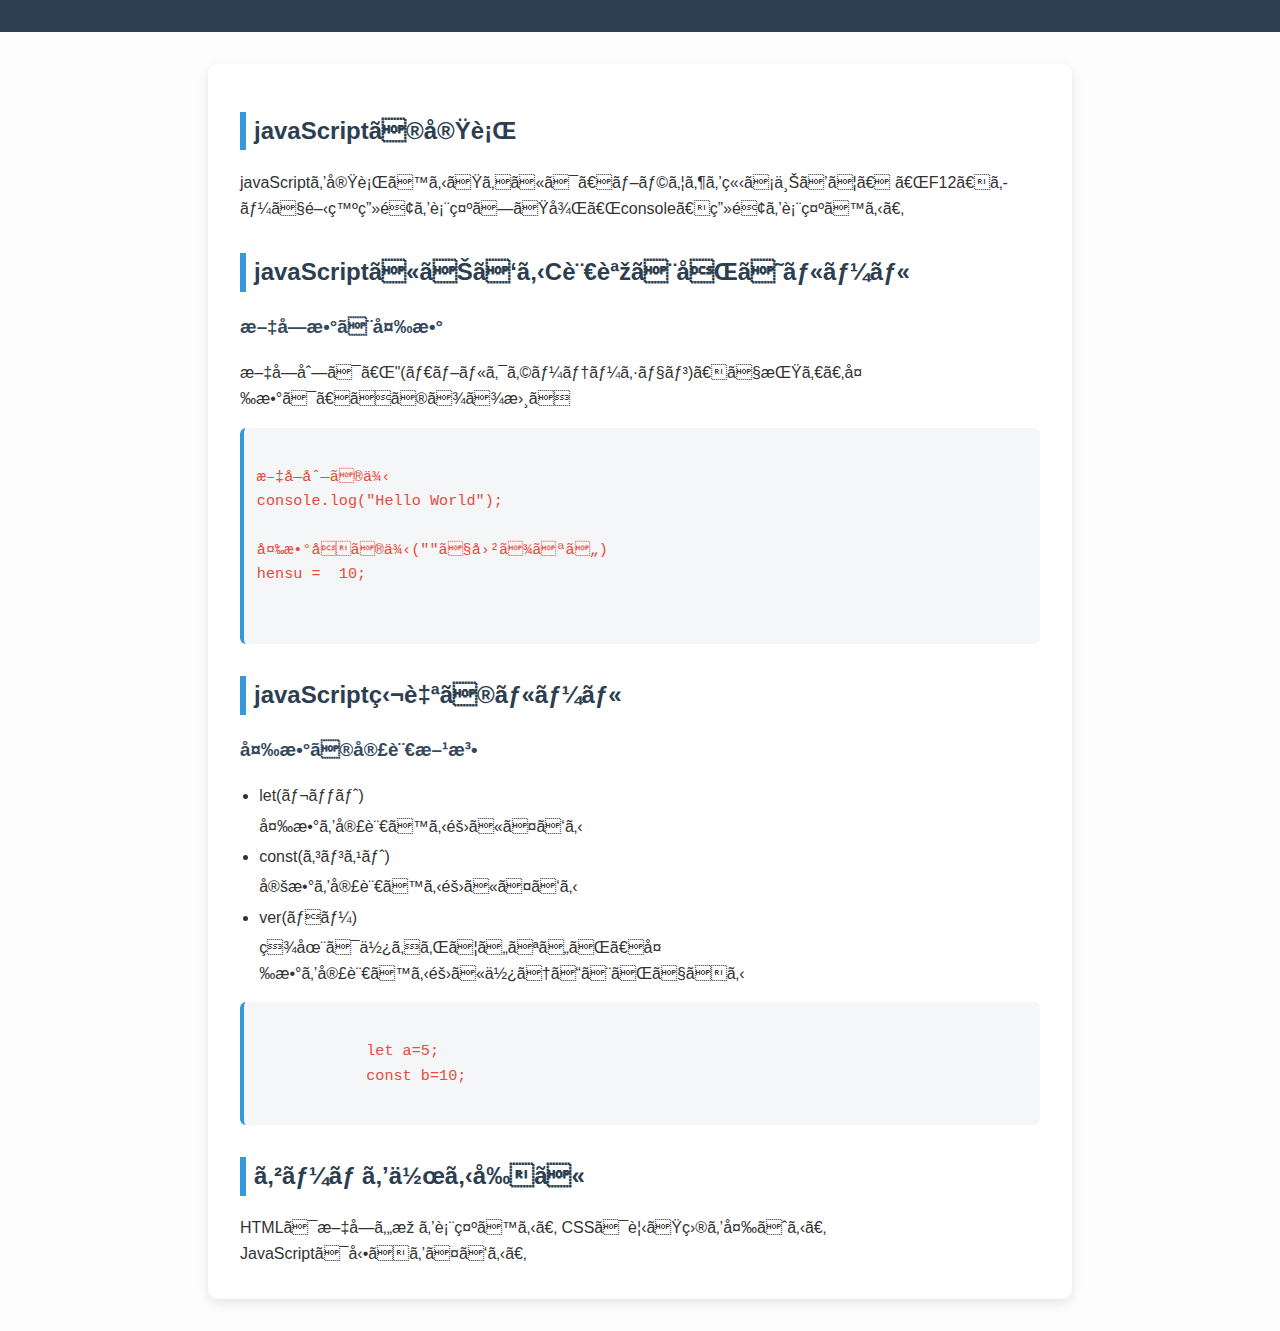
<file: docs/index.html>
<!DOCTYPE html>
<html lamg = "ja">
    <head>
        <meta charset="UTF=8">
        <title>javaScript</title>
        <link rel="stylesheet"href="../docs/style.css">
    </head>

    <body>
        <header>
         
        </header>
        <main>
            <h2>javaScriptの実行</h2>
            <p>
                javaScriptを実行するためには、ブラウザを立ち上げて、
                「F12」キーで開発画面を表示した後「console」画面を表示する。
            </p>
            <h2>javaScriptにおけるC言語と同じルール</h2>
            <h3>文字数と変数</h3>
            <p>文字列は「"(ダブルクォーテーション)」で挟む。変数は、そのまま書く</p>
            <pre>
                <code>
文字列の例
console.log("Hello World");

変数名の例(""で囲まない)
hensu =  10;
                </code>
            </pre>
            <h2>javaScript独自のルール</h2>
            <h3>変数の宣言方法</h3>
            <ul>
                <li>let(レット)</li>変数を宣言する際につける
                <li>const(コンスト)</li>定数を宣言する際につける
                <li>ver(バー)</li>現在は使われていないが、変数を宣言する際に使うことができる
            </ul>
           <pre><code>
            let a=5;
            const b=10;
            </code></pre>
            <h2>ゲームを作る前に</h2>
            <p>HTMLは文字や枠を表示する。
                CSSは見た目を変える。
                JavaScriptは動きをつける。
            </p>
        </main>
    </body>
</html>
</file>
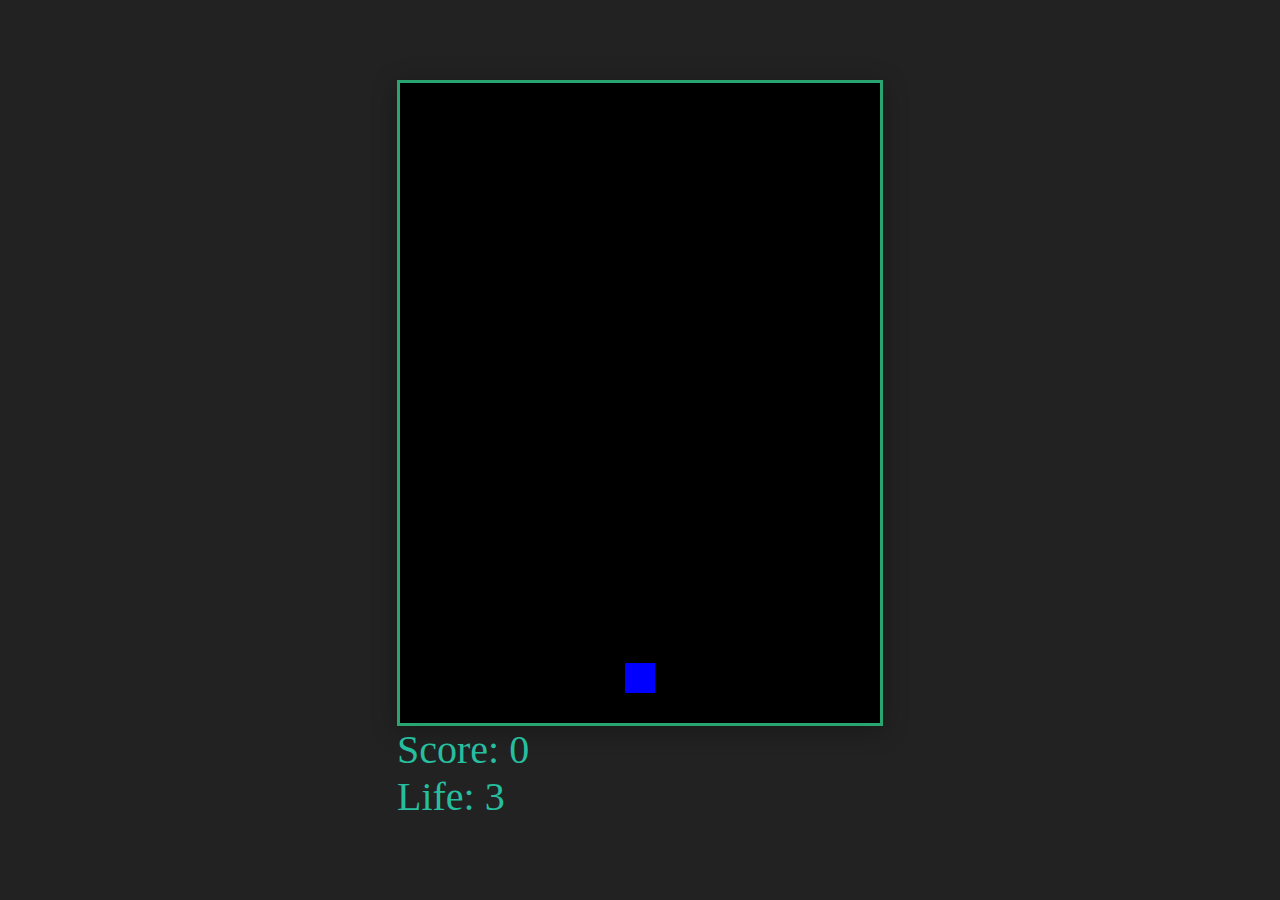
<file: game/index.html>
<!DOCTYPE html>
<html lang="ja">

<head>
    <meta charset="UTF-8">
    <title>シューティングゲーム</title>
    <link rel="stylesheet" href="style.css">
</head>

<body>
  <div>
    <canvas id="gameCanvas" width="480" height="640"></canvas>
    <div id="scoreBoard">Score: 0</div>
    <div id="lifeBoard">Life: 3</div>
  </div>
  
  
  <script type="module" src="js/main.js"></script>
</body> 

</html>
</file>
<file: docs/style.css>
/* ページ全体の基本設定 */
body {
  font-family: "Segoe UI", "Hiragino Kaku Gothic ProN", "Meiryo", sans-serif;
  line-height: 1.6;
  margin: 0;
  padding: 0;
  background-color: #fdfdfd;
  color: #333;
}

/* ヘッダー */
header {
  background-color: #2c3e50;
  padding: 1rem;
  text-align: center;
}

header h1 {
  color: white;
  margin: 0;
}

/* メインコンテンツ */
main {
  max-width: 800px;
  margin: 2rem auto;
  padding: 1rem 2rem;
  background: #fff;
  border-radius: 10px;
  box-shadow: 0 4px 12px rgba(0,0,0,0.1);
}

/* 見出し */
h2 {
  color: #2c3e50;
  border-left: 6px solid #3498db;
  padding-left: 0.5rem;
  margin-top: 2rem;
}

h3 {
  color: #34495e;
  margin-top: 1.2rem;
}

/* 段落 */
p {
  margin: 0.5rem 0 1rem;
}

/* リスト */
ul {
  padding-left: 1.2rem;
  margin: 0.5rem 0 1rem;
}

li {
  margin: 0.3rem 0;
}

/* コードブロック */
pre {
  background: #f4f6f8;
  border-left: 4px solid #3498db;
  padding: 0.8rem;
  overflow-x: auto;
  border-radius: 6px;
  margin: 1rem 0;
}

code {
  font-family: "Consolas", "Courier New", monospace;
  color: #e74c3c;
  font-size: 0.95em;
}
</file>
<file: game/style.css>
/* Canvasを中央に表示し、背景色と枠線を設定 */
body {
    background: #222;
    display: flex;
    justify-content: center;
    align-items: center;
    height: 100vh;
    margin: 0;
}

#gameCanvas {
    background: #fff;
    border: 3px solid #28a571;
    box-shadow: 0 4px 24px rgba(0,0,0,0.3);
    display: block;
}
 #lifeBoard, #scoreBoard {
  color:#26be9e;
  font-size: 40px;
 }
</file>
